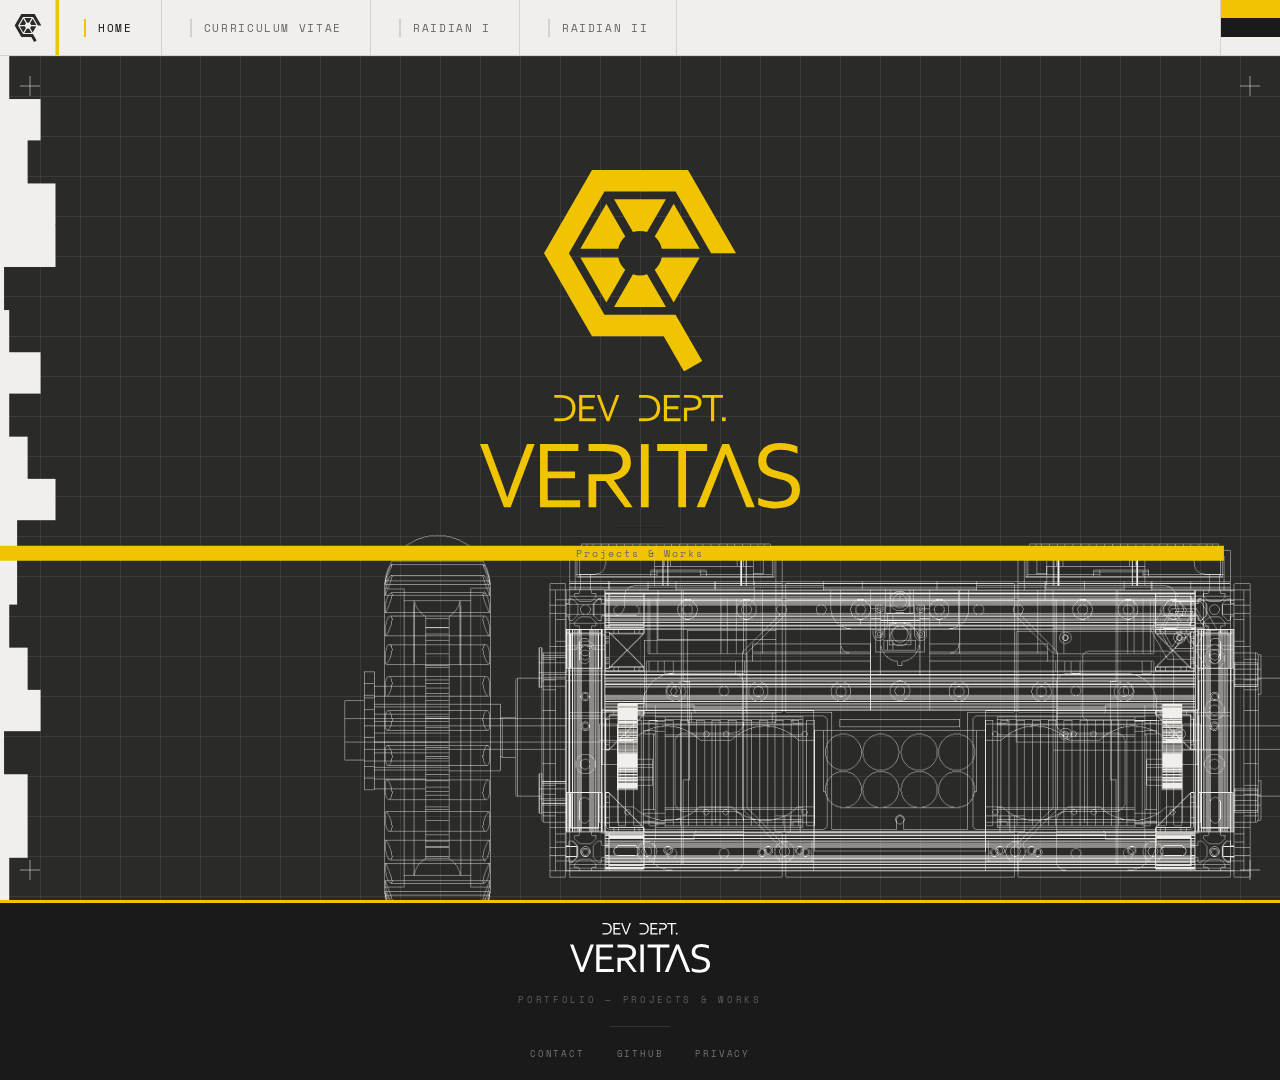
<file: index.html>
<!DOCTYPE html>
<html lang="ko">
<head>
  <meta charset="UTF-8">
  <meta name="viewport" content="width=device-width, initial-scale=1.0">
  <title>Portfolio</title>
  <link rel="preconnect" href="https://fonts.googleapis.com">
  <link href="https://fonts.googleapis.com/css2?family=Space+Mono:wght@400;700&family=Bebas+Neue&family=Noto+Sans+KR:wght@300;400;500&display=swap" rel="stylesheet">
  <link rel="stylesheet" href="css/style.css">
  <style>

    .index-body {
      padding-top: var(--nav-h);
      min-height: 100vh;
      display: flex;
      flex-direction: column;
    }

    /* =============================================
       HERO
    ============================================= */
    .index-hero {
      position: relative;
      min-height: calc(100vh - var(--nav-h));
      overflow: hidden;
      display: flex;
      align-items: center;
      justify-content: center;
    }

    .hero-bg-svg {
      position: absolute;
      inset: 0;
      width: 100%;
      height: 100%;
      pointer-events: none;
    }

    .hero-bg-image {
      position: absolute;
      bottom: 0;
      right: -15vw;
      bottom: -5vw;
      width: 90vw;        /* 원하는 크기로 조절 */
      height: auto;
      z-index: 0;         /* 가장 뒤 */
      pointer-events: none;
      object-fit: contain;
      object-position: bottom right;
    }

    .hero-grid-overlay {
      position: absolute;
      inset: 0;
      pointer-events: none;
      z-index: 1;
      background-image:
        linear-gradient(rgba(255,255,255,0.08) 1px, transparent 1px),
        linear-gradient(90deg, rgba(255,255,255,0.08) 1px, transparent 1px);
      background-size: 40px 40px;
    }

    .viewport-cross {
      position: absolute;
      width: 20px;
      height: 20px;
      pointer-events: none;
      z-index: 3;
    }
    .viewport-cross::before,
    .viewport-cross::after {
      content: '';
      position: absolute;
      background: rgba(255,255,255,0.25);
    }
    .viewport-cross::before { width: 2px; height: 100%; left: 50%; top: 0; transform: translateX(-50%); }
    .viewport-cross::after  { height: 2px; width: 100%; top: 50%; left: 0; transform: translateY(-50%); }

    .viewport-cross.tl { top: 20px;    left: 20px; }
    .viewport-cross.tr { top: 20px;    right: 20px; }
    .viewport-cross.bl { bottom: 20px; left: 20px; }
    .viewport-cross.br { bottom: 20px; right: 20px; }

    .hero-content {
      position: relative;
      z-index: 2;
      display: flex;
      flex-direction: column;
      align-items: center;
      gap: 18px;
      text-align: center;
    }

    .hero-logo {
      position: absolute;
      bottom: calc(100% + 24px);
      left: 50%;
      transform: translateX(-50%);
      width: 15vw;
      height: auto;
    }

    .hero-logo svg {
      width: 100%;
      height: 100%;
      display: block;
    }

    .hero-title-svg {
      width: 25vw;
      height: auto;
    }

    .hero-divider { width: 48px; height: 1px; background: var(--border); }
    .hero-sub {
      font-family: var(--font-mono);
      font-size: 10px;
      letter-spacing: 0.2em;
      color: var(--text-secondary);
    }

  </style>
</head>
<body>

  <div id="header-mount"></div>

  <div class="index-body">

    <!-- ===================== HERO ===================== -->
    <section class="index-hero">

      <svg class="hero-bg-svg" id="heroBg"
           viewBox="0 0 100 100" preserveAspectRatio="none"
           xmlns="http://www.w3.org/2000/svg">
        <!-- 바들은 JS가 동적으로 생성 -->
        <g id="barGroup"></g>
      </svg>

      <img class="hero-bg-image" src="Photo/img.png" alt="">

      <div class="hero-grid-overlay"></div>

      <svg style="position:absolute;inset:0;width:100%;height:100%;z-index:2;pointer-events:none;"
          viewBox="0 0 100 100" preserveAspectRatio="none"
          xmlns="http://www.w3.org/2000/svg">
        <polygon id="shapeBar" fill="#F0C400"/>
      </svg>

      <div class="viewport-cross tl"></div>
      <div class="viewport-cross tr"></div>
      <div class="viewport-cross bl"></div>
      <div class="viewport-cross br"></div>

      <div class="hero-content">
        <!-- 아이콘 로고 — JS가 COLOR_HERO_ICON 색상으로 렌더링 -->
        <div class="hero-logo" id="heroLogo"></div>

        <!-- 팀 타이틀 SVG — JS가 COLOR_HERO_TITLE 색상으로 렌더링 -->
        <div class="hero-title-svg" id="heroTitleSvg"></div>

        <div class="hero-divider"></div>
        <div class="hero-sub">Projects &amp; Works</div>
      </div>

    </section>
  </div>

  <div id="footer-mount"></div>

  <script src="js/components.js"></script>
  <script>
    async function initIndexPage() {
      await renderHeader('home');
      renderFooter();

      let navItems = [];
      try {
        const res = await fetch('data/nav.json');
        navItems = await res.json();
      } catch (e) {
        console.warn('nav.json 로드 실패', e);
        return;
      }
    }

    document.addEventListener('DOMContentLoaded', initIndexPage);
  </script>

  <!-- Hero 배경 애니메이션 -->
  <script>
    document.addEventListener('DOMContentLoaded', () => {

      // ── 히어로 색상 변수 — 여기만 바꾸면 됨 ──────────
      const COLOR_HERO_ICON  = '#F0C400';  // 히어로 아이콘 색상
      const COLOR_HERO_TITLE = '#F0C400';  // 히어로 타이틀 색상
      // ────────────────────────────────────────────────

      // 히어로 아이콘 & 타이틀 렌더링 (components.js의 함수 사용)
      document.getElementById('heroLogo').innerHTML =
        iconSvg(COLOR_HERO_ICON, '100%', '100%');
      document.getElementById('heroTitleSvg').innerHTML =
        titleSvg(COLOR_HERO_TITLE, '100%');
      const BAR_COUNT   = 20;

      const BAR_COLORS  = [
        '#2A2A28'
      ];

      const BAR_DURATIONS = [
        7, 10, 9, 11, 11, 6, 7, 10, 7, 9, 11, 8, 8, 7, 9, 10, 6, 9, 9, 7
      ];

      const BAR_H = 100 / BAR_COUNT;

      const barYellow = { duration: 11 };
      // ────────────────────────────────────────────────

      function ease(t) { return t === 1 ? 1 : 1 - Math.pow(2, -10 * t); }

      const barGroup = document.getElementById('barGroup');

      for (let i = 0; i < BAR_COUNT; i++) {
        const rect = document.createElementNS('http://www.w3.org/2000/svg', 'rect');
        rect.setAttribute('x',      '100');
        rect.setAttribute('y',      String(i * BAR_H));
        rect.setAttribute('width',  '100');
        rect.setAttribute('height', String(BAR_H + 0.1));
        rect.setAttribute('fill',   BAR_COLORS[i % BAR_COLORS.length]);
        barGroup.appendChild(rect);

        const duration = BAR_DURATIONS[i] ?? 0.8;

        ;(function(el, dur) {
          const start = performance.now();
          function frame(now) {
            const p = Math.min((now - start) / (dur * 1000), 1);
            el.setAttribute('x', String(100 - 100 * ease(p)));
            if (p < 1) requestAnimationFrame(frame);
          }
          requestAnimationFrame(frame);
        })(rect, duration);
      }

      // ── 노란 가로 바 ──
      const shapeBar = document.getElementById('shapeBar');
      const hero     = document.querySelector('.index-hero');
      const subEl    = document.querySelector('.hero-sub');

      const heroRect     = hero.getBoundingClientRect();
      const subRect      = subEl.getBoundingClientRect();
      const subCenterY   = (subRect.top - heroRect.top + subRect.height / 2) / heroRect.height * 100;
      const barThickness = 1.8;
      const yTop         = subCenterY - barThickness / 2;
      const yBot         = subCenterY + barThickness / 2;

      ;(function() {
        const start = performance.now();
        const dur   = barYellow.duration * 1000;
        function frame(now) {
          const p     = Math.min((now - start) / dur, 1);
          const right = 100 * ease(p);
          shapeBar.setAttribute('points',
            `0,${yTop} ${right},${yTop} ${right},${yBot} 0,${yBot}`);
          if (p < 1) requestAnimationFrame(frame);
        }
        requestAnimationFrame(frame);
      })();

    });
  </script>

</body>
</html>
</file>
<file: css/style.css>
/* =============================================
   CSS VARIABLES — 여기만 바꾸면 전체 색상 변경
============================================= */
:root {
  --accent:       #F0C400;
  --accent-dim:   rgba(240, 196, 0, 0.15);
  --bg:           rgb(240, 239, 235);
  --bg-dark:      #1a1a1a;
  --panel-bg:     rgb(240, 239, 235);
  --border:       rgba(0,0,0,0.12);
  --text-primary: #111111;
  --text-secondary: #666666;
  --text-muted:   #999999;

  --font-display: 'Bebas Neue', sans-serif;
  --font-mono:    'Space Mono', monospace;
  --font-body:    'Noto Sans KR', sans-serif;

  --nav-h:    56px;
  --left-w:   56px;
  --right-w:  60px;
  --desc-w:   380px;
  --transition: 0.45s cubic-bezier(0.77, 0, 0.175, 1);

  --footer-h:    0px;  /* JS가 실제값으로 덮어씀 */
  --available-h: calc(100vh - var(--nav-h) - var(--footer-h));
}

* { margin: 0; padding: 0; box-sizing: border-box; }

body {
  background: var(--bg);
  color: var(--text-primary);
  font-family: var(--font-body);
  font-weight: 300;
  overflow-x: hidden;
}

/* =============================================
   NAV
============================================= */
nav {
  position: fixed;
  top: 0; left: 0; right: 0;
  height: var(--nav-h);
  background: var(--bg);
  border-bottom: 1px solid var(--border);
  display: flex;
  align-items: stretch;
  z-index: 100;
}

.nav-logo {
  width: var(--left-w);
  display: flex;
  align-items: center;
  justify-content: center;
  padding: 0;
  border-right: 1px solid var(--border);
  flex-shrink: 0;
  cursor: pointer;
  text-decoration: none;
}

.nav-logo svg {
  width: 36px;
  height: 36px;
}

.nav-menu {
  display: flex;
  flex: 1;
  list-style: none;
  overflow-x: auto;
}

.nav-menu li {
  display: flex;
  align-items: center;
  padding: 0 28px;
  border-right: 1px solid var(--border);
  cursor: pointer;
  position: relative;
  transition: background 0.2s;
  white-space: nowrap;
  text-decoration: none;
}

.nav-menu li:hover { background: rgba(0,0,0,0.04); }

.nav-menu li.active::before {
  content: '';
  position: absolute;
  left: 0; top: 0; bottom: 0;
  width: 3px;
  background: var(--accent);
}

.nav-menu li .nav-bar {
  width: 2px;
  height: 18px;
  background: var(--border);
  margin-right: 12px;
  flex-shrink: 0;
}

.nav-menu li.active .nav-bar { background: var(--accent); }

.nav-menu li span {
  font-family: var(--font-mono);
  font-size: 11px;
  letter-spacing: 0.15em;
  text-transform: uppercase;
  color: var(--text-secondary);
}

.nav-menu li.active span { color: var(--text-primary); }

.nav-color-strip {
  width: var(--right-w);
  display: flex;
  flex-direction: column;
  border-left: 1px solid var(--border);
  flex-shrink: 0;
}

.nav-color-strip div { flex: 1; }

/* =============================================
   FOOTER
============================================= */
footer {
  background: var(--bg-dark);
  padding: 20px 20px;
  display: flex;
  flex-direction: column;
  align-items: center;
  gap: 20px;
  border-top: 3px solid var(--accent);
}

.footer-logo {
  display: flex;
  flex-direction: column;
  align-items: center;
  gap: 14px;
}

.footer-tagline {
  font-family: var(--font-mono);
  font-size: 9px;
  letter-spacing: 0.3em;
  text-transform: uppercase;
  color: rgba(255,255,255,0.3);
  text-align: center;
}

.footer-divider {
  width: 60px;
  height: 1px;
  background: rgba(255,255,255,0.1);
}

.footer-links {
  display: flex;
  gap: 32px;
}

.footer-links a {
  font-family: var(--font-mono);
  font-size: 9px;
  letter-spacing: 0.2em;
  text-transform: uppercase;
  color: rgba(255,255,255,0.4);
  text-decoration: none;
  transition: color 0.2s;
}

.footer-links a:hover { color: var(--accent); }

/* =============================================
   MAIN LAYOUT (프로젝트 페이지)
============================================= */
.main-wrapper {
  position: fixed;
  top: var(--nav-h);
  bottom: var(--footer-h);
  left: 0;
  right: 0;
  display: flex;
  overflow: hidden;
}

/* LEFT PANEL */
.left-panel {
  flex: 1;
  min-width: 0;
  border-right: 1px solid var(--border);
  padding: 24px 18px;
  height: 100%;
  overflow-y: auto;
  background: var(--bg);
  display: flex;
  flex-direction: column;
  gap: 20px;
}

.left-accent-box {
  width: 40px;
  height: 40px;
  background: var(--accent);
  position: relative;
  flex-shrink: 0;
}

.left-accent-box::after {
  content: '';
  position: absolute;
  right: -6px; bottom: -6px;
  width: 100%; height: 100%;
  border: 1px solid var(--text-primary);
}

.project-label {
  font-family: var(--font-mono);
  font-size: 9px;
  letter-spacing: 0.2em;
  text-transform: uppercase;
  color: var(--text-muted);
  margin-bottom: 4px;
}

.project-title-main {
  font-family: var(--font-mono);
  font-size: 11px;
  font-weight: 700;
  letter-spacing: 0.05em;
  color: var(--text-primary);
}

.progress-wrap {
  display: flex;
  align-items: center;
  gap: 8px;
  margin-top: 6px;
}

.progress-bar-bg {
  flex: 1;
  height: 3px;
  background: var(--border);
}

.progress-bar-fill {
  height: 100%;
  background: var(--accent);
  transition: width 0.8s ease;
}

.progress-label {
  font-family: var(--font-mono);
  font-size: 9px;
  color: var(--text-muted);
  white-space: nowrap;
}

.divider-line {
  width: 100%;
  height: 1px;
  background: var(--border);
  flex-shrink: 0;
}

.meta-item {
  display: flex;
  flex-direction: column;
  gap: 3px;
}

.meta-value {
  font-family: var(--font-body);
  font-size: 13px;
  font-weight: 500;
  color: var(--text-primary);
}

.status-badge {
  display: inline-flex;
  align-items: center;
  gap: 5px;
  padding: 3px 8px;
  background: var(--accent-dim);
  border: 1px solid var(--accent);
  font-family: var(--font-mono);
  font-size: 9px;
  letter-spacing: 0.1em;
  text-transform: uppercase;
  color: var(--text-primary);
}

.status-dot {
  width: 5px;
  height: 5px;
  background: var(--accent);
  border-radius: 50%;
  animation: pulse 1.5s infinite;
  flex-shrink: 0;
}

@keyframes pulse {
  0%, 100% { opacity: 1; }
  50%       { opacity: 0.3; }
}

.big-number {
  font-family: var(--font-display);
  font-size: 80px;
  line-height: 1;
  color: rgba(0,0,0,0.07);
  letter-spacing: -2px;
  user-select: none;
}

.left-actions {
  display: flex;
  gap: 8px;
  margin-top: auto;
}

.icon-btn {
  width: 36px;
  height: 36px;
  border: 1px solid var(--border);
  background: transparent;
  display: flex;
  align-items: center;
  justify-content: center;
  cursor: pointer;
  transition: all 0.2s;
  flex-shrink: 0;
}

.icon-btn:hover { background: var(--text-primary); }
.icon-btn:hover svg { stroke: var(--bg); }
.icon-btn svg { width: 14px; height: 14px; stroke: var(--text-primary); fill: none; stroke-width: 1.5; }

/* =============================================
   CENTER AREA
============================================= */
.center-area {
  width: var(--center-w, 70vw);
  flex-shrink: 0;
  margin-right: var(--right-w);
  height: 100%;
  overflow-y: auto;
  overflow-x: hidden;
}

/* SECTION WRAPPER */
.section-wrapper {
  max-height: var(--available-h);
  flex-shrink: 0;
  display: flex;
  flex-direction: column;
  overflow: hidden;
}

.section-wrapper.expanded {
  max-height: none;
  overflow: visible;
}

/* GALLERY SECTION */
.gallery-section {
  flex: 1;
  min-height: 0;
  display: flex;
  flex-direction: column;
  border-bottom: 1px solid var(--border);
}

/* 16:9 비율 유지 + 최대 높이 제한 */
.gallery-viewport {
  position: relative;
  width: 100%;
  aspect-ratio: 16 / 9;
  max-height: var(--viewport-max-h, 60vh);
  flex-shrink: 0;
  overflow: hidden;
  background: #1a1a1a;
}

.gallery-track {
  display: flex;
  height: 100%;
  transition: transform var(--transition);
}

.gallery-slide {
  min-width: 100%;
  height: 100%;
  position: relative;
  overflow: hidden;
}

.gallery-slide img {
  width: 100%;
  height: 100%;
  object-fit: contain;
  position: absolute;
  inset: 0;
}

/* grid overlay */
.gallery-slide::before {
  content: '';
  position: absolute;
  inset: 0;
  background-image:
    linear-gradient(rgba(255,255,255,0.03) 1px, transparent 1px),
    linear-gradient(90deg, rgba(255,255,255,0.03) 1px, transparent 1px);
  background-size: 40px 40px;
  pointer-events: none;
  z-index: 1;
}

.slide-label {
  position: absolute;
  bottom: 24px;
  left: 28px;
  font-family: var(--font-display);
  font-size: 64px;
  color: rgba(255,255,255,0.12);
  letter-spacing: 4px;
  user-select: none;
  line-height: 1;
  z-index: 2;
}

/* gallery nav bar */
.gallery-nav {
  height: 40px;
  background: var(--bg);
  border-top: 1px solid var(--border);
  display: flex;
  align-items: center;
  justify-content: space-between;
  padding: 0 16px;
}

.gallery-counter {
  font-family: var(--font-mono);
  font-size: 10px;
  color: var(--text-muted);
  display: flex;
  align-items: center;
  gap: 10px;
}

.gallery-arrow {
  width: 28px;
  height: 28px;
  border: 1px solid var(--border);
  background: transparent;
  cursor: pointer;
  display: flex;
  align-items: center;
  justify-content: center;
  transition: all 0.2s;
  color: var(--text-primary);
}

.gallery-arrow:hover { background: var(--accent); color: white; }
.gallery-arrow svg { width: 12px; height: 12px; fill: none; stroke: currentColor; stroke-width: 2; }

/* slide indicators */
.slide-indicator {
  width: 24px;
  height: 3px;
  background: var(--border);
  cursor: pointer;
  transition: background 0.2s, width 0.2s;
}

.slide-indicator.active {
  background: var(--text-primary);
  width: 32px;
}

/* section divider */
.section-divider {
  padding: 20px 24px;
  border-bottom: 1px solid var(--border);
  display: flex;
  align-items: center;
  gap: 16px;
}

.section-divider-num {
  font-family: var(--font-display);
  font-size: 14px;
  color: var(--accent);
  letter-spacing: 2px;
}

.section-divider-line {
  flex: 1;
  height: 1px;
  background: var(--border);
}

.section-divider-label {
  font-family: var(--font-mono);
  font-size: 9px;
  letter-spacing: 0.2em;
  text-transform: uppercase;
  color: var(--text-muted);
}

/* expand button */
.section-expand-btn {
  width: 24px;
  height: 24px;
  border: 1px solid var(--border);
  background: transparent;
  cursor: pointer;
  display: flex;
  align-items: center;
  justify-content: center;
  flex-shrink: 0;
  transition: background 0.2s, border-color 0.2s;
  position: relative;
}

.section-expand-btn:hover { background: var(--accent); border-color: var(--accent); }

.section-expand-btn .plus-h,
.section-expand-btn .plus-v {
  position: absolute;
  background: var(--text-primary);
  transition: transform 0.35s cubic-bezier(0.77,0,0.175,1), opacity 0.25s;
}

.section-expand-btn .plus-h { width: 10px; height: 1px; }
.section-expand-btn .plus-v { width: 1px; height: 10px; }

.section-expand-btn.open .plus-v { transform: rotate(90deg); opacity: 0; }
.section-expand-btn.open .plus-h { transform: rotate(45deg) scaleX(1.3); }
.section-expand-btn.open { background: var(--accent); border-color: var(--accent); }

/* expand panel */
.section-expand-panel {
  overflow: hidden;
  max-height: 0;
  transition: max-height 0.55s cubic-bezier(0.77,0,0.175,1);
  background: var(--panel-bg);
  border-bottom: 1px solid transparent;
}

.section-expand-panel.open {
  border-bottom-color: var(--border);
}

.section-expand-inner {
  display: grid;
  grid-template-columns: 1fr 1fr;
  padding: 28px;
  opacity: 0;
  transform: translateY(-8px);
  transition: opacity 0.3s 0.15s, transform 0.3s 0.15s;
}

.section-expand-panel.open .section-expand-inner {
  opacity: 1;
  transform: translateY(0);
}

.expand-col {
  padding: 0 20px;
  border-right: 1px solid var(--border);
}

.expand-col:first-child { padding-left: 0; }
.expand-col:last-child  { border-right: none; padding-right: 0; }

.expand-col-label {
  font-family: var(--font-mono);
  font-size: 9px;
  letter-spacing: 0.2em;
  text-transform: uppercase;
  color: var(--text-muted);
  margin-bottom: 10px;
  display: flex;
  align-items: center;
  gap: 8px;
}

.expand-col-label::before {
  content: '';
  display: inline-block;
  width: 8px;
  height: 1px;
  background: var(--accent);
}

.expand-col-title {
  font-family: var(--font-display);
  font-size: 22px;
  letter-spacing: 2px;
  color: var(--text-primary);
  margin-bottom: 12px;
  line-height: 1.1;
}

.expand-col-text {
  font-family: var(--font-body);
  font-size: 12px;
  font-weight: 300;
  line-height: 1.85;
  color: var(--text-secondary);
}

.expand-tags {
  display: flex;
  flex-wrap: wrap;
  gap: 5px;
  margin-top: 14px;
}

/* tags */
.tag {
  padding: 4px 10px;
  border: 1px solid var(--border);
  font-family: var(--font-mono);
  font-size: 9px;
  letter-spacing: 0.1em;
  text-transform: uppercase;
  color: var(--text-secondary);
}

.tag.accent {
  border-color: var(--accent);
  background: var(--accent-dim);
  color: var(--text-primary);
}

/* =============================================
   RIGHT PANEL — DESCRIPTION TOGGLE
============================================= */
.right-trigger {
  position: fixed;
  right: 0;
  top: var(--nav-h);
  width: var(--right-w);
  bottom: var(--footer-h);
  border-left: 1px solid var(--border);
  background: var(--panel-bg);
  cursor: pointer;
  display: flex;
  align-items: center;
  justify-content: center;
  z-index: 50;
  transition: background 0.2s;
}

.right-trigger:hover { background: var(--accent); color: white; }

.right-trigger-text {
  font-family: var(--font-mono);
  font-size: 9px;
  letter-spacing: 0.25em;
  text-transform: uppercase;
  color: var(--text-secondary);
  writing-mode: vertical-rl;
}

.right-crosshair {
  position: absolute;
  bottom: 80px;
  left: 50%;
  transform: translateX(-50%);
}

.right-crosshair svg {
  width: 20px;
  height: 20px;
  stroke: var(--text-muted);
  fill: none;
  stroke-width: 1;
}

/* description drawer */
.desc-drawer {
  position: fixed;
  right: var(--right-w);
  top: var(--nav-h);
  width: var(--desc-w);
  bottom: var(--footer-h);
  background: var(--bg);
  border-left: 1px solid var(--border);
  transform: translateX(calc(var(--desc-w) + var(--right-w)));
  transition: transform var(--transition);
  z-index: 49;
  display: flex;
  flex-direction: column;
  overflow-y: auto;
}

.desc-drawer.open { transform: translateX(0); }

.desc-header {
  padding: 20px 24px 16px;
  border-bottom: 1px solid var(--border);
  display: flex;
  align-items: center;
  justify-content: space-between;
  position: sticky;
  top: 0;
  background: var(--bg);
  z-index: 1;
}

.desc-header-label {
  font-family: var(--font-mono);
  font-size: 9px;
  letter-spacing: 0.2em;
  text-transform: uppercase;
  color: var(--text-muted);
}

.desc-close {
  width: 28px;
  height: 28px;
  border: 1px solid var(--border);
  background: transparent;
  cursor: pointer;
  display: flex;
  align-items: center;
  justify-content: center;
  transition: all 0.2s;
}

.desc-close:hover { background: var(--text-primary); }
.desc-close:hover svg { stroke: white; }
.desc-close svg { width: 12px; height: 12px; stroke: var(--text-primary); fill: none; stroke-width: 2; }

.desc-body {
  padding: 24px;
  flex: 1;
  display: flex;
  flex-direction: column;
  gap: 24px;
}

.desc-slide-title {
  font-family: var(--font-display);
  font-size: 28px;
  letter-spacing: 2px;
  line-height: 1.1;
  color: var(--text-primary);
}

.desc-text {
  font-family: var(--font-body);
  font-size: 13px;
  font-weight: 300;
  line-height: 1.9;
  color: var(--text-secondary);
}

.desc-tags {
  display: flex;
  flex-wrap: wrap;
  gap: 6px;
}

.desc-spec-table {
  display: flex;
  flex-direction: column;
  border: 1px solid var(--border);
}

.spec-row {
  display: flex;
  border-bottom: 1px solid var(--border);
}

.spec-row:last-child { border-bottom: none; }

.spec-key {
  width: 100px;
  padding: 10px 12px;
  font-family: var(--font-mono);
  font-size: 9px;
  letter-spacing: 0.1em;
  text-transform: uppercase;
  color: var(--text-muted);
  border-right: 1px solid var(--border);
  background: var(--panel-bg);
  flex-shrink: 0;
}

.spec-val {
  flex: 1;
  padding: 10px 12px;
  font-family: var(--font-body);
  font-size: 12px;
  font-weight: 400;
  color: var(--text-primary);
}

/* =============================================
   DECORATIONS
============================================= */
.crosshair {
  width: 20px;
  height: 20px;
  position: relative;
  flex-shrink: 0;
}

.crosshair::before,
.crosshair::after {
  content: '';
  position: absolute;
  background: var(--text-muted);
}

.crosshair::before { width: 1px; height: 100%; left: 50%; top: 0; transform: translateX(-50%); }
.crosshair::after  { height: 1px; width: 100%; top: 50%; left: 0; transform: translateY(-50%); }

.corner-deco {
  position: absolute;
  width: 16px;
  height: 16px;
  pointer-events: none;
}

.corner-deco.tl { top: 8px; left: 8px;   border-top: 1px dashed var(--border); border-left:  1px dashed var(--border); }
.corner-deco.tr { top: 8px; right: 8px;  border-top: 1px dashed var(--border); border-right: 1px dashed var(--border); }
.corner-deco.bl { bottom: 8px; left: 8px;  border-bottom: 1px dashed var(--border); border-left:  1px dashed var(--border); }
.corner-deco.br { bottom: 8px; right: 8px; border-bottom: 1px dashed var(--border); border-right: 1px dashed var(--border); }
</file>
